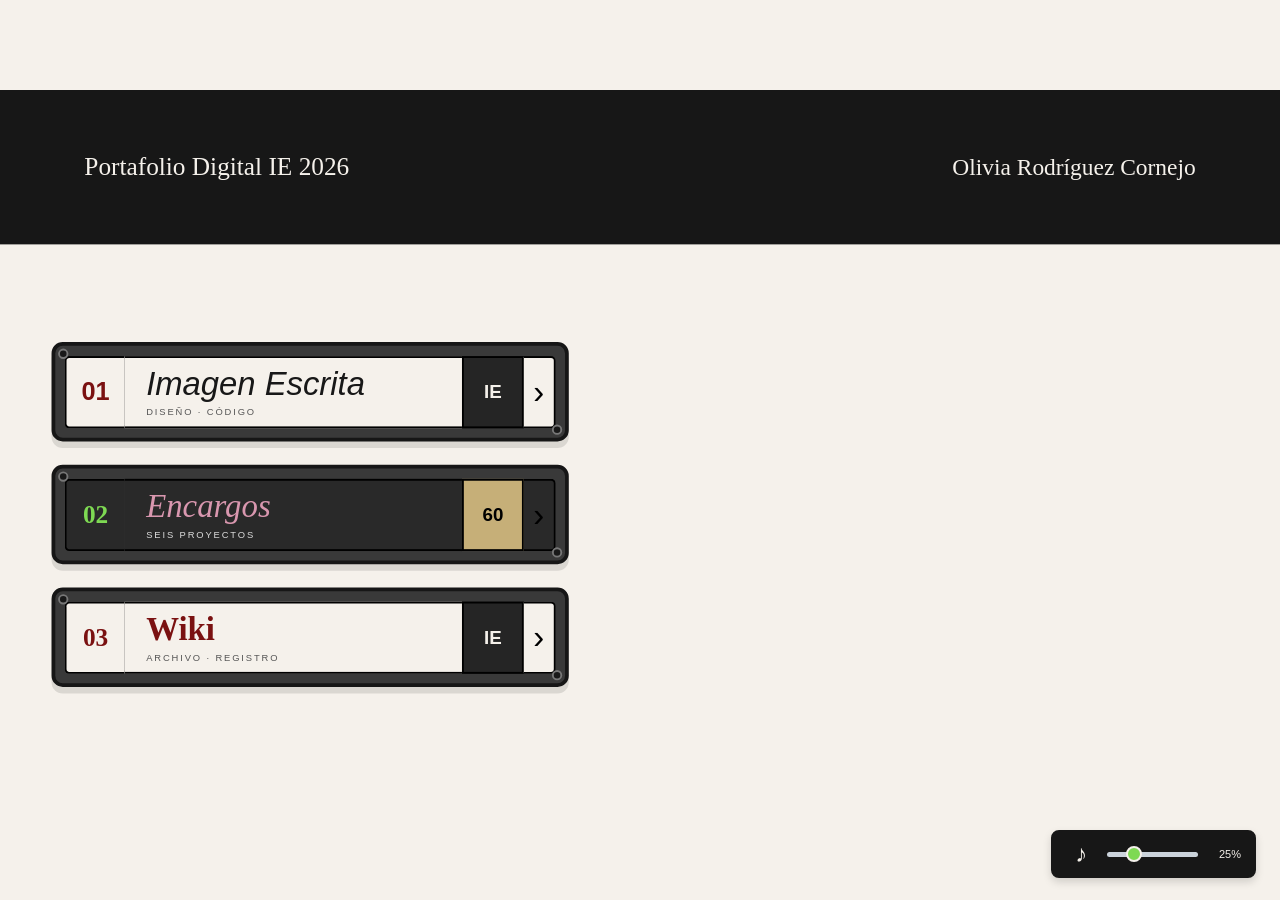
<file: index.html>
<!DOCTYPE html>
<html lang="es">

<head>
  <meta charset="UTF-8">

  <meta
    name="viewport"
    content="width=device-width, initial-scale=1.0"
  >

  <title>Portafolio Digital IE 2026</title>

  <link rel="stylesheet" href="estilos.css">
</head>

<body>

<!-- ======================================
     DATOS DE LOS SEIS ENCARGOS
====================================== -->

<template id="encargo-1">

  <img
    class="foto-encargo"
    src="imagenes/Miniatura encargo 1 IE.png"
    alt="Miniatura del encargo 1"
  >

  <video
    class="video-encargo"
    src=""
    controls
    playsinline
  ></video>

  <iframe
    class="p5-encargo"
    src=""
    allow="camera; microphone; fullscreen"
    allowfullscreen
  ></iframe>

  <h3 class="titulo-dato">Encargo 1</h3>

  <p class="texto-izquierdo-dato">El primer acercamiento a p5.js fue crear la protada de algun disco de nuestra eleccion, en la primera clase solamente aprendimos lo basico de formas, lineas y el sistema de coordenadas en el que funcióna.</p>

  <p class="texto-derecho-dato">Como elección yo opte por el disco "El gran Santiago" de Teleradio Donoso, banda que aunque actualmente no sigue activa, el vocalista Alex Andwanter continua su recorrido como solistas en una carrera muy prolifica y personalemente de mi gusto, y tocando ocasionalmente canciones de la banda, como "Amar en el Campo" "Bailar y Llorar" "Eramos Todos Felices". La banda se situa en los principios de los 2000, un sonido indie, conformado por bateria, dos guitarras y un bajo en sus presentaciónes en vivo.</p>

  <a
    class="link-jp5-dato"
    href="https://editor.p5js.org/Oooolivia/full/vYvbbpQA9"
  >
    LINK P5JS
  </a>

  <a
    class="link-wiki-dato"
    href="https://wiki.ead.pucv.cl/Encargo_1_IE_-_Gran_Santiago_-_Olivia_Rodr%C3%ADguez"
  >
    LINK WIKI
  </a>

</template>


<template id="encargo-2">

  <img
    class="foto-encargo"
    src="imagenes/Miniatura encargo 2 IE.png"
    alt="Miniatura del encargo 2"
  >

  <video
    class="video-encargo"
    src=""
    controls
    playsinline
  ></video>

  <iframe
    class="p5-encargo"
    src="https://editor.p5js.org/Oooolivia/full/JbzLVOZFd"
    allow="camera; microphone; fullscreen"
    allowfullscreen
  ></iframe>

  <h3 class="titulo-dato">Encargo 2</h3>

  <p class="texto-izquierdo-dato">¿Que situación cotidiana desencadena en una repetición? La gota de agua cae al vaso y genera un "eco", eso es lo que se quizo replicar en este encargo. Se utilizo la IA como herramienta para, en un inicio, concretar la idea abstracta. Escribi un prompt con mi idea y le pedi el codigo, lo analice, entendi algunas partes y se las preguntaba para obtener la respuesta y lograr modificar la propuesta inicial a mi idea mas cercana.</p>

  <p class="texto-derecho-dato">Prompt: Quiero hacer un loop de circulos con centro en 250,250 y que partan desde el diametro 50, y luego de 100 en 100 hasta el 700, que el loop inicia cuando la linea llegue al punto 250 y el color de los circulos sea del mismo tono desde uno mas fuerte hasta mas oscuro, la linea debe mantener el mismo degrade que los circulos hasta que se genere el circulo de diametro 700 y parta de nuevo dibujandose</p>

  <a
    class="link-jp5-dato"
    href="https://editor.p5js.org/Oooolivia/full/JbzLVOZFd"
  >
    LINK P5JS
  </a>

  <a
    class="link-wiki-dato"
    href="https://wiki.ead.pucv.cl/Encargo_2_IE_-_Olivia_Rodr%C3%ADguez_Cornejo"
  >
    LINK WIKI
  </a>

</template>


<template id="encargo-3">

  <img
    class="foto-encargo"
    src="imagenes/Miniatura encargo 3 IE.png"
    alt="Miniatura del encargo 3"
  >

  <video
    class="video-encargo"
    src=""
    controls
    playsinline
  ></video>

  <iframe
    class="p5-encargo"
    src="https://editor.p5js.org/Oooolivia/full/Qn4XNRZUi"
    allow="camera; microphone; fullscreen"
    allowfullscreen
  ></iframe>

  <h3 class="titulo-dato">Encargo 3</h3>

  <p class="texto-izquierdo-dato">El tercer encargo consistia de ocupar las siguientes opciones Funciones de transformación: translate(), rotate(), scale(), Funciones push() y pop(), Identidad circular y Generación de patrones complejos aplicando transformaciones. La premisa era crear un patrón complejo con las herramientas previamente nombradas</p>

  <p class="texto-derecho-dato">Desde las mandalas y el caleidoscopio, se recuerdan estas imagenes con repeticiones, giros y colores que se mantienen y luego se desvanecen, como inspiración para el encargo.</p>

  <a
    class="link-jp5-dato"
    href="https://editor.p5js.org/Oooolivia/full/Qn4XNRZUi"
  >
    LINK P5JS
  </a>

  <a
    class="link-wiki-dato"
    href="https://wiki.ead.pucv.cl/Encargo_3_IE_-_Olivia_Rodriguez"
  >
    LINK WIKI
  </a>

</template>


<template id="encargo-4">

  <img
    class="foto-encargo"
    src="imagenes/Miniatura encargo 4 IE.png"
    alt="Miniatura del encargo 4"
  >

  <video
    class="video-encargo"
    src=""
    controls
    playsinline
  ></video>

  <iframe
    class="p5-encargo"
    src="https://editor.p5js.org/Oooolivia/full/7vfrkykC2"
    allow="camera; microphone; fullscreen"
    allowfullscreen
  ></iframe>

  <h3 class="titulo-dato">Encargo 4</h3>

  <p class="texto-izquierdo-dato">En estre ejercicio, buscamos algun patron recursivo que interactue con el mouse, con el click, mantener el click o movimiento de este.</p>

  <p class="texto-derecho-dato">En el encargo se ocupa el mouse como una herramienta de interacción, consta entonces de una "lluvia de pelotitas", pero la gracia es que nosotros podemos controlarlo, por un momento decidimos la intensidad de la lluvia, mientras el mouse este mas a la derecha, aumentara la cantidad y velocidad, por lo contrario a la izquierda, empieza la ausencia de estas. Cada pelota obtiene una tonalidad de color, un tamaño y velocidad desde un rango por su puesto, y el mouse es quien indica el comportamiento de ellas.</p>

  <a
    class="link-jp5-dato"
    href="https://editor.p5js.org/Oooolivia/full/7vfrkykC2"
  >
    LINK P5JS
  </a>

  <a
    class="link-wiki-dato"
    href="https://wiki.ead.pucv.cl/Encargo_4_IE_-_Olivia_Rodriguez_Cornejo"
  >
    LINK WIKI
  </a>

</template>


<template id="encargo-5">

  <img
    class="foto-encargo"
    src="imagenes/Miniatura encargo 5 IE.png"
    alt="Miniatura del encargo 5"
  >

  <video
    class="video-encargo"
    src=""
    controls
    playsinline
  ></video>

  <iframe
    class="p5-encargo"
    src="https://editor.p5js.org/Oooolivia/full/iesaQkATe"
    allow="camera; microphone; fullscreen"
    allowfullscreen
  ></iframe>

  <h3 class="titulo-dato">Encargo 5</h3>

  <p class="texto-izquierdo-dato">En este encargo se buscaba crear un sistema de particulas, donde cada una de ellas tenga una aprticularidad visual, experimentar cons sus propiedades y composiciones, como tamaño, color, forma, movimiento, condicionantes de este mismo, etc.</p>

  <p class="texto-derecho-dato">Recordando y observando la flore diente de león, se ocupa su forma y movimiento para crear el encargo, tiene una interacción con el mouse en donde cada rama sale desde dentro hacia afuera, al igual que si la soplaramos. La flor en si esta formada por varias varillas que dentro de ellas tienen otro abanico, cambian entre ellas su altura, asi dando la cualidad de flor.</p>

  <a
    class="link-jp5-dato"
    href="https://editor.p5js.org/Oooolivia/full/iesaQkATe"
  >
    LINK P5JS
  </a>

  <a
    class="link-wiki-dato"
    href="https://wiki.ead.pucv.cl/Encargo_5_IE_-_Olivia_Rodriguez"
  >
    LINK WIKI
  </a>

</template>


<template id="encargo-6">

  <img
    class="foto-encargo"
    src="imagenes/Miniatura encargo 6 IE.png"
    alt="Miniatura del encargo 6"
  >

  <video
    class="video-encargo"
    src=""
    controls
    playsinline
  ></video>

  <iframe
    class="p5-encargo"
    src="https://editor.p5js.org/Oooolivia/full/MQi_dVf2_"
    allow="camera; microphone; fullscreen"
    allowfullscreen
  ></iframe>

  <h3 class="titulo-dato">Encargo 6</h3>

  <p class="texto-izquierdo-dato">Decidimos observar los rayos del sol cuando lo miramos de frente y terminamos encandilados, es un exceso de luz que absorbemos en nuestros ojos, y se expande en ellos, nos sesga, la luz nos termina por deslumbrar.

Nuestro concepto se centra en esta luminosidad excesiva de la luz directa y las formas de líneas proyectadas que aparecen en la vista.</p>

  <p class="texto-derecho-dato">Lo primero que realizamos fue abstraer y dibujar las formas de estos rayos de luz para poder pasarlos a una forma realizable con códigos. A partir de esto determinamos que para dibujar una gran cantidad de líneas que simularán los rayos debíamos utilizar un sistema de partículas.

Ya con la forma central definida, pensamos en cómo esta se presentaría en el espacio.

Pensamos en utilizar un input externo, la cámara, para que los rayos de luz se dibujaran sobre la propia imagen que graba la cámara.</p>

  <a
    class="link-jp5-dato"
    href="https://editor.p5js.org/Oooolivia/full/MQi_dVf2_"
  >
    LINK P5JS
  </a>

  <a
    class="link-wiki-dato"
    href="https://wiki.ead.pucv.cl/Proyecci%C3%B3n_Deslumbrante_-_Entrega_U1_IE"
  >
    LINK WIKI
  </a>

</template>


<!-- ======================================
     ESCENARIO PRINCIPAL
====================================== -->

<div id="escenario">

  <!-- ====================================
       PANTALLA 1: INICIO
  ==================================== -->

  <section class="diapositiva activa" id="inicio">

    <header class="cabecera-inicio">

      <h1 class="titulo-principal">
        Portafolio Digital IE 2026
      </h1>

      <span class="nombre-autora">
        Olivia Rodríguez Cornejo
      </span>

    </header>


    <div class="zona-inicio">

      <nav
        class="estante-cassettes"
        aria-label="Navegación principal"
      >

        <!-- CASETE IMAGEN ESCRITA -->

        <button
          class="cassette cassette-imagen"
          id="abrir-texto-inicio"
          type="button"
          aria-expanded="false"
          aria-controls="estuche-inicio"
        >

          <span class="cassette-extremo">01</span>

          <span class="cassette-etiqueta">

            <span class="cassette-titulo">
              Imagen Escrita
            </span>

            <span class="cassette-subtitulo">
              DISEÑO · CÓDIGO
            </span>

          </span>

          <span class="cassette-sello">IE</span>
          <span class="cassette-flecha">›</span>

        </button>


        <!-- CASETE ENCARGOS -->

        <a
          class="cassette cassette-encargos"
          id="abrir-imagen"
          href="#imagen-escrita"
        >

          <span class="cassette-extremo">02</span>

          <span class="cassette-etiqueta">

            <span class="cassette-titulo">
              Encargos
            </span>

            <span class="cassette-subtitulo">
              SEIS PROYECTOS
            </span>

          </span>

          <span class="cassette-sello">60</span>
          <span class="cassette-flecha">›</span>

        </a>


        <!-- CASETE WIKI -->

        <a
          class="cassette cassette-wiki"
          id="abrir-wiki"
          href="https://wiki.ead.pucv.cl/Imagen_Escrita_2026"
          target="_blank"
          rel="noopener noreferrer"
        >

          <span class="cassette-extremo">03</span>

          <span class="cassette-etiqueta">

            <span class="cassette-titulo">
              Wiki
            </span>

            <span class="cassette-subtitulo">
              ARCHIVO · REGISTRO
            </span>

          </span>

          <span class="cassette-sello">IE</span>
          <span class="cassette-flecha">›</span>

        </a>

      </nav>


      <!-- ESTUCHE QUE SE ABRE POR LA MITAD -->

      <div
        class="estuche-inicio"
        id="estuche-inicio"
        aria-hidden="true"
      >

        <div class="estuche-interior">

          <!-- MITAD IZQUIERDA -->

          <div class="estuche-cara estuche-cara-izquierda">

            <div class="estuche-franja">
              <span>IE</span>
              <span>2026</span>
            </div>

            <div class="estuche-papel">

              <h2>Imagen Escrita</h2>

              <p>
                La asignatura consiste en adentrarnos al
                mundo de la codificación como diseñadores,
                trabajando con p5.js y su variedad de
                opciones. Desde el primer encargo hasta
                el último, indagamos cada vez más en el
                movimiento y la interacción que el código
                nos puede brindar.
              </p>

              <span class="numero-cara">LADO A</span>

            </div>

          </div>


          <!-- MITAD DERECHA -->

          <div class="estuche-cara estuche-cara-derecha">

            <div class="casette-decorativo">

              <div class="cassette-banda-superior">
                <span>IMAGEN ESCRITA</span>
                <span>IE · 2026</span>
              </div>

              <div class="cassette-ventana">

                <div class="cassette-bobina"></div>
                <div class="cassette-cinta"></div>
                <div class="cassette-bobina"></div>

              </div>

              <p>
                Se insiste en el proceso creativo y en
                cómo lograr que la codificación sea una
                herramienta para el mundo del diseño,
                desde la conceptualización hasta la
                ejecución. En este proceso, la
                inteligencia artificial resulta una gran
                compañera, en la medida en que su uso sea
                explicitado y se utilice como editora de
                código.
              </p>

              <span class="numero-cara">LADO B</span>

            </div>

          </div>

        </div>

      </div>

    </div>

  </section>


  <!-- ====================================
       PANTALLA 2: ENCARGOS
  ==================================== -->

  <section class="diapositiva" id="imagen-escrita">

    <button
      class="volver"
      id="volver-inicio"
      type="button"
      aria-label="Volver al inicio"
    >

      <svg viewBox="0 0 80 80" aria-hidden="true">
        <path d="
          M39 0 L0 39 L39 78
          L39 57 L77 57 L77 20
          L39 20 Z"
        />
      </svg>

    </button>


    <div class="rueda">

      <svg
        class="rueda-svg"
        viewBox="0 0 520 520"
      >

        <defs id="clips-rueda"></defs>

        <g id="sectores-rueda"></g>

        <circle
          cx="260"
          cy="260"
          r="247"
          fill="none"
          stroke="black"
          stroke-width="19"
          pointer-events="none"
        />

      </svg>


      <div
        class="perilla"
        id="perilla"
        title="Arrastra para seleccionar un encargo"
      >

        <div class="perilla-interior"></div>

        <div class="aguja" id="aguja"></div>

      </div>

    </div>


    <!-- CARÁTULA DEL ENCARGO SELECCIONADO -->

    <div class="marco-derecho">

      <div
        class="panel-verde"
        id="imagen-grande"
      ></div>

    </div>

    <!-- EL DISCO LATERAL LO GENERA JAVASCRIPT -->

  </section>


  <!-- ====================================
       PANTALLA 3: DETALLE
  ==================================== -->

  <section class="diapositiva" id="detalle">

    <button
      class="volver"
      id="volver-rueda"
      type="button"
      aria-label="Volver a la rueda"
    >

      <svg viewBox="0 0 80 80" aria-hidden="true">
        <path d="
          M39 0 L0 39 L39 78
          L39 57 L77 57 L77 20
          L39 20 Z"
        />
      </svg>

    </button>


    <!-- PROYECTO P5.JS / VIDEO / IMAGEN -->

    <div class="marco-izquierdo">

      <div
        class="panel-verde"
        id="imagen-detalle"
      ></div>

    </div>


    <!-- CD IRIDISCENTE CON TEXTOS -->

    <div class="marco-texto">

      <div class="circulo-gris">

        <h2 id="titulo-encargo">
          Encargo 1
        </h2>

        <div
          class="texto-izquierda"
          id="texto-izquierda"
        ></div>

        <div
          class="texto-derecha"
          id="texto-derecha"
        ></div>

        <div class="anillo-gris">

          <div class="orificio"></div>

        </div>


        <div class="enlaces">

          <a
            id="link-jp5"
            target="_blank"
            rel="noopener noreferrer"
          >
            LINK P5JS
          </a>

          <a
            id="link-wiki"
            target="_blank"
            rel="noopener noreferrer"
          >
            LINK WIKI
          </a>

        </div>

      </div>

    </div>

  </section>

</div>


<!-- ======================================
     REPRODUCTOR DE MÚSICA

     ¡ESTA ES LA PARTE CORREGIDA!

     El archivo debe existir en:

     audio/Eras Mi Persona Favorita - Teleradio Donoso.mp3

     Si tu archivo es MP4, cambia la
     extensión y el tipo como se explica
     después del código.
====================================== -->

<audio
  id="musica-fondo"
  loop
  preload="auto"
>

  <source
    src="audio/Eras Mi Persona Favorita - Teleradio Donoso.mp3"
    type="audio/mpeg"
  >

  Tu navegador no admite este formato de audio.

</audio>


<!-- ======================================
     CONTROL DE VOLUMEN
     ESQUINA INFERIOR DERECHA
====================================== -->

<div
  class="control-musica"
  id="control-musica"
>

  <button
    class="boton-sonido"
    id="boton-sonido"
    type="button"
    aria-label="Silenciar música"
    aria-pressed="false"
  >
    ♪
  </button>

  <input
    type="range"
    id="volumen-musica"
    min="0"
    max="100"
    value="25"
    step="1"
    aria-label="Volumen de la música"
  >

  <span
    class="porcentaje-volumen"
    id="porcentaje-volumen"
  >
    25%
  </span>

</div>


<!-- ======================================
     CARGAR JAVASCRIPT
====================================== -->

<script src="script.js"></script>

</body>
</html>
</file>
<file: estilos.css>
/* ==========================================
   PORTAFOLIO DIGITAL IE 2026
   CSS COMPLETO CON REPRODUCTOR DE MÚSICA
   ========================================== */

:root {
  --rojo: #7a1111;
  --crema: #f5f1eb;
  --verde: #7ed953;
  --gris: #cbd3db;
  --negro: #000;

  --duracion-pantalla: 0.8s;
  --duracion-cassette: 1.3s;
  --duracion-libro: 2s;

  --separacion-central: 30px;

  --intensidad-plastico: 0.75;
  --velocidad-plastico: 5.5s;

  --intensidad-iridiscencia: 0.92;
  --velocidad-destello: 8s;

  --caratula-x: 673px;
  --caratula-y: 194px;
  --caratula-ancho: 493px;
  --caratula-alto: 493px;

  --disco-x: 960px;
  --disco-y: 253px;
  --disco-tamano: 360px;

  /* TAPA DEL LIBRO A TAMAÑO FINAL */
  --tapa-final-x: 660px;
  --tapa-final-y: 113px;
  --tapa-final-ancho: 643px;
  --tapa-final-alto: 542px;
}


/* ==========================================
   CONFIGURACIÓN GENERAL
   ========================================== */

* {
  box-sizing: border-box;
}

html,
body {
  width: 100%;
  height: 100%;
  margin: 0;
  padding: 0;
  overflow: hidden;
  background: var(--crema);
}

body {
  font-family: Georgia, "Times New Roman", serif;
}

button,
a {
  -webkit-tap-highlight-color: transparent;
}

#escenario {
  position: absolute;
  top: 0;
  left: 0;

  width: 1366px;
  height: 768px;

  overflow: hidden;
  background: var(--crema);
  transform-origin: top left;
}


/* ==========================================
   TRANSICIÓN SUAVE ENTRE PANTALLAS
   ========================================== */

.diapositiva {
  position: absolute;
  inset: 0;
  display: block;

  background: var(--crema);

  opacity: 0;
  visibility: hidden;
  pointer-events: none;

  transform: translateX(35px);

  transition:
    opacity var(--duracion-pantalla) ease,
    transform var(--duracion-pantalla)
      cubic-bezier(0.22, 0.75, 0.25, 1),
    visibility 0s linear var(--duracion-pantalla);
}

.diapositiva.activa {
  opacity: 1;
  visibility: visible;
  pointer-events: auto;

  transform: translateX(0);
  z-index: 2;

  transition:
    opacity var(--duracion-pantalla) ease,
    transform var(--duracion-pantalla)
      cubic-bezier(0.22, 0.75, 0.25, 1),
    visibility 0s;
}

.diapositiva.saliendo {
  opacity: 0;
  visibility: visible;
  pointer-events: none;

  transform: translateX(-35px);
  z-index: 1;

  transition:
    opacity var(--duracion-pantalla) ease,
    transform var(--duracion-pantalla)
      cubic-bezier(0.22, 0.75, 0.25, 1);
}


/* ==========================================
   HEADER INICIAL
   ========================================== */

.cabecera-inicio {
  position: absolute;
  top: 0;
  left: 0;

  width: 100%;
  height: 165px;
  padding: 0 90px;

  display: flex;
  justify-content: space-between;
  align-items: center;

  background: #171717;
}

.titulo-principal {
  margin: 0;
  color: var(--crema);
  font-size: 27px;
  font-weight: normal;
  line-height: 1.2;
}

.nombre-autora {
  color: var(--crema);
  font-size: 25px;
  font-weight: normal;
  text-align: right;
  white-space: nowrap;
}


/* ==========================================
   PANTALLA INICIAL
   ========================================== */

.zona-inicio {
  position: absolute;
  left: 0;
  top: 165px;

  width: 100%;
  height: 603px;
  background: var(--crema);
}

.estante-cassettes {
  position: absolute;
  left: 55px;
  top: 104px;

  width: 552px;

  display: flex;
  flex-direction: column;
  gap: 25px;
  z-index: 5;
}

.cassette {
  position: relative;

  display: flex;
  align-items: center;

  width: 552px;
  height: 106px;
  padding: 10px;

  border: 4px solid #161616;
  border-radius: 12px;

  background: #393939;
  box-shadow: 0 7px 0 rgba(0, 0, 0, 0.11);

  text-align: left;
  text-decoration: none;
  cursor: pointer;

  transition:
    transform 0.25s ease,
    box-shadow 0.25s ease;
}

.cassette::before,
.cassette::after {
  content: "";

  position: absolute;

  width: 7px;
  height: 7px;

  border: 2px solid #777;
  border-radius: 50%;

  background: #191919;
}

.cassette::before {
  top: 3px;
  left: 3px;
}

.cassette::after {
  right: 3px;
  bottom: 3px;
}

.cassette:hover {
  transform: scale(1.045);
  box-shadow: 0 11px 0 rgba(0,0,0,0.14);
}

.cassette:focus-visible {
  outline: 3px solid var(--rojo);
  outline-offset: 6px;
}

.cassette-extremo {
  width: 64px;
  height: 77px;
  flex-shrink: 0;

  display: flex;
  align-items: center;
  justify-content: center;

  border: 2px solid black;
  border-right: none;
  border-radius: 5px 0 0 5px;

  background: var(--crema);
  color: var(--rojo);

  font-size: 27px;
  font-weight: bold;
}

.cassette-etiqueta {
  position: relative;

  height: 77px;
  flex: 1;

  display: flex;
  flex-direction: column;
  justify-content: center;

  padding: 0 23px;

  border-top: 2px solid black;
  border-bottom: 2px solid black;

  background: var(--crema);
}

.cassette-titulo {
  font-size: 35px;
  font-style: italic;
  line-height: 1.1;
  color: #181818;
}

.cassette-subtitulo {
  margin-top: 5px;

  font-family: Arial, Helvetica, sans-serif;
  font-size: 10px;
  letter-spacing: 2px;
  color: #555;
}

.cassette-sello {
  width: 66px;
  height: 77px;
  flex-shrink: 0;

  display: flex;
  align-items: center;
  justify-content: center;

  border: 2px solid black;
  background: #252525;
  color: var(--crema);

  font-family: Arial, Helvetica, sans-serif;
  font-size: 20px;
  font-weight: bold;
}

.cassette-flecha {
  width: 34px;
  height: 77px;
  flex-shrink: 0;

  display: flex;
  align-items: center;
  justify-content: center;

  border-top: 2px solid black;
  border-right: 2px solid black;
  border-bottom: 2px solid black;
  border-radius: 0 5px 5px 0;

  background: var(--crema);
  color: black;

  font-family: Arial, Helvetica, sans-serif;
  font-size: 35px;
}

.cassette-imagen.abierto {
  box-shadow: 0 7px 0 var(--verde);
}

.cassette-imagen.abierto .cassette-etiqueta {
  background: #e4f0dd;
}

.cassette-encargos .cassette-extremo,
.cassette-encargos .cassette-etiqueta,
.cassette-encargos .cassette-flecha {
  background: #292929;
}

.cassette-encargos .cassette-titulo {
  color: #d997af;
}

.cassette-encargos .cassette-subtitulo {
  color: #ddd;
}

.cassette-encargos .cassette-extremo {
  color: var(--verde);
}

.cassette-encargos .cassette-sello {
  background: #c6af78;
  color: black;
}

.cassette-wiki .cassette-titulo {
  color: var(--rojo);
  font-style: normal;
  font-weight: bold;
}

.cassette-wiki .cassette-extremo {
  color: var(--rojo);
}


/* ==========================================
   ESTUCHE DEL CASETE IMAGEN ESCRITA
   ========================================== */

.estuche-inicio {
  position: absolute;
  left: 681px;
  top: 81px;

  width: 632px;
  height: 460px;

  perspective: 1300px;
  z-index: 2;
  pointer-events: none;
}

.estuche-interior {
  display: flex;
  width: 100%;
  height: 100%;

  transform-style: preserve-3d;
  filter:
    drop-shadow(6px 9px 5px rgba(0,0,0,0.11));
}

.estuche-cara {
  position: relative;

  width: 50%;
  height: 100%;

  border: 5px solid #222;
  overflow: hidden;

  opacity: 0;

  backface-visibility: hidden;
  -webkit-backface-visibility: hidden;

  transition:
    transform var(--duracion-cassette)
      cubic-bezier(0.22,0.72,0.27,1),
    opacity 0.45s ease;
}

.estuche-cara-izquierda {
  display: flex;

  background: #f0e8df;
  border-right-width: 3px;

  transform-origin: right center;
  transform: rotateY(88deg);
}

.estuche-cara-derecha {
  padding: 13px;

  background: #373737;
  border-left-width: 3px;

  box-shadow: inset 0 0 0 8px #666;

  transform-origin: left center;
  transform: rotateY(-88deg);
}

.estuche-inicio.abierto .estuche-cara {
  transform: rotateY(0deg);
  opacity: 1;
}

.estuche-franja {
  display: flex;
  flex-direction: column;
  align-items: center;
  justify-content: space-between;

  width: 39px;
  height: 100%;
  flex-shrink: 0;

  padding: 21px 0;

  background: #252525;
  color: var(--crema);

  font-family: Arial, Helvetica, sans-serif;
  font-size: 13px;
  writing-mode: vertical-rl;
}

.estuche-papel {
  position: relative;
  flex: 1;

  padding: 35px 19px;
  background: #efe6da;
}

.estuche-papel h2 {
  margin: 0 0 24px;
  color: var(--rojo);
  font-size: 26px;
  line-height: 1.1;
}

.estuche-papel p {
  margin: 0;
  font-size: 15px;
  line-height: 1.45;
  text-align: justify;
  hyphens: auto;
}

.numero-cara {
  position: absolute;
  right: 17px;
  bottom: 15px;

  color: var(--rojo);
  font-family: Arial, Helvetica, sans-serif;
  font-size: 11px;
  letter-spacing: 2px;
}

.casette-decorativo {
  position: relative;
  width: 100%;
  height: 100%;
  padding: 18px;

  border: 2px solid #777;
  border-radius: 9px;

  background: #262626;
  color: var(--crema);
}

.cassette-banda-superior {
  display: flex;
  justify-content: space-between;

  padding-bottom: 12px;
  border-bottom: 2px solid #aaa;

  font-family: Arial, Helvetica, sans-serif;
  font-size: 10px;
  letter-spacing: 1px;
}

.cassette-ventana {
  display: flex;
  align-items: center;
  justify-content: space-around;

  height: 116px;
  margin: 18px 0;

  border: 2px solid #777;
  border-radius: 12px;
  background: #171717;
}

.cassette-bobina {
  width: 58px;
  height: 58px;

  border: 12px solid #aaa;
  border-radius: 50%;

  background: #202020;
  box-shadow: 0 0 0 7px #333;
}

.cassette-cinta {
  width: 48px;
  height: 17px;

  border: 2px solid #777;
  border-radius: 3px;
  background: #6b5246;
}

.casette-decorativo p {
  margin: 0;
  font-size: 13px;
  line-height: 1.4;
  text-align: justify;
  hyphens: auto;
}

.estuche-cara-derecha .numero-cara {
  color: var(--crema);
}


/* ==========================================
   PANTALLA 2: RUEDA Y CARÁTULA
   ========================================== */

#imagen-escrita {
  background: var(--crema);
}

#imagen-escrita::before {
  content: "Portafolio Digital IE 2026";

  position: absolute;
  top: 0;
  left: 0;

  display: flex;
  align-items: center;

  width: 100%;
  height: 84px;
  padding: 0 35px;

  background: #171717;
  color: var(--crema);

  font-size: 30px;
  z-index: 8;
  pointer-events: none;
}


/* FLECHAS DE RETORNO */

.volver {
  position: absolute;
  top: 10px;
  left: 26px;

  width: 77px;
  height: 79px;
  padding: 0;

  border: none;
  background: none;

  cursor: pointer;
  z-index: 10;
}

.volver svg {
  display: block;
  width: 100%;
  height: 100%;
  fill: black;
}

#volver-inicio {
  top: 105px;
  left: 27px;
}


/* RUEDA DE MINIATURAS */

.rueda {
  position: absolute;
  left: 65px;
  top: 187px;

  width: 520px;
  height: 520px;
  z-index: 3;
}

.rueda-svg {
  display: block;
  width: 520px;
  height: 520px;

  overflow: visible;
  filter: drop-shadow(0 6px 5px rgba(0,0,0,0.15));
}

.sector {
  cursor: pointer;
  transform-box: fill-box;
  transform-origin: center;

  transition:
    transform 0.22s ease-in-out,
    filter 0.22s ease-in-out;
}

.sector.seleccionado {
  transform: scale(1.065);
  filter: brightness(1.1);
}

.sector:focus {
  outline: none;
  filter: brightness(1.15);
}

.sector .contorno-sector {
  stroke: black;
  stroke-width: 3;
  stroke-linejoin: round;
}


/* PERILLA EN AMBOS SENTIDOS */

.perilla {
  position: absolute;
  left: 198px;
  top: 198px;

  display: flex;
  align-items: center;
  justify-content: center;

  width: 124px;
  height: 124px;

  border: 5px solid #222;
  border-radius: 50%;

  background:
    repeating-conic-gradient(
      #292929 0deg 5deg,
      #555 5deg 8deg,
      #292929 8deg 13deg
    );

  z-index: 5;
  cursor: grab;
  touch-action: none;
  user-select: none;

  box-shadow: 0 3px 7px rgba(0,0,0,0.26);
}

.perilla:active {
  cursor: grabbing;
}

.perilla-interior {
  width: 105px;
  height: 105px;

  border: 2px solid #222;
  border-radius: 50%;

  background:
    conic-gradient(
      #3b3b3b,
      #737373,
      #333,
      #595959,
      #3b3b3b
    );

  pointer-events: none;
}

.aguja {
  position: absolute;
  top: 0;
  left: 0;

  width: 114px;
  height: 114px;

  transform: rotate(30deg);
  transition: transform 0.3s ease-in-out;
  pointer-events: none;
}

.aguja::before {
  content: "";

  position: absolute;
  top: 8px;
  left: 49px;

  width: 20px;
  height: 82px;

  border: 7px solid #303030;
  border-radius: 12px;

  background: #79a5ff;

  transform: rotate(-3deg);
  transform-origin: bottom center;
}


/* CD LATERAL GIRATORIO */

.disco-lateral {
  position: absolute;
  left: var(--disco-x);
  top: var(--disco-y);

  width: var(--disco-tamano);
  height: var(--disco-tamano);

  border: 5px solid #424242;
  border-radius: 50%;

  background: #c8cbd0;
  overflow: hidden;

  z-index: 1;
  pointer-events: none;

  box-shadow: 0 8px 15px rgba(0,0,0,0.14);
}

.disco-lateral-giro {
  position: absolute;
  inset: 0;

  overflow: hidden;
  border-radius: 50%;

  animation: girar-disco-lateral 14s linear infinite;
}

.disco-lateral-imagen {
  display: block;
  width: 100%;
  height: 100%;

  object-fit: cover;
  border-radius: 50%;
}

.disco-lateral-giro::before {
  content: "";

  position: absolute;
  inset: 0;

  border-radius: 50%;

  background:
    conic-gradient(
      from 30deg,
      transparent 0deg,
      rgba(150,215,235,0.15) 45deg,
      rgba(220,160,235,0.16) 95deg,
      transparent 150deg,
      rgba(150,245,185,0.14) 225deg,
      transparent 310deg,
      transparent 360deg
    );

  z-index: 2;
  pointer-events: none;
}

.disco-lateral-giro::after {
  content: "";

  position: absolute;
  left: 50%;
  top: 50%;

  width: 17%;
  height: 17%;

  transform: translate(-50%, -50%);

  border: 10px solid #d9dce0;
  border-radius: 50%;

  background: var(--crema);

  box-shadow:
    0 0 0 3px rgba(40,40,40,0.45),
    inset 0 0 0 3px #bcbfc4;

  z-index: 4;
}

@keyframes girar-disco-lateral {
  to {
    transform: rotate(360deg);
  }
}


/* CARÁTULA PLASTIFICADA */

.marco-derecho {
  position: absolute;

  left: var(--caratula-x);
  top: var(--caratula-y);

  width: var(--caratula-ancho);
  height: var(--caratula-alto);

  padding: 10px 8px;

  border: 5px solid #202020;
  border-left-width: 43px;

  background: #e7e5df;

  z-index: 2;
  box-shadow: 0 7px 11px rgba(0,0,0,0.15);
}

.marco-derecho::before {
  content: "";

  position: absolute;
  inset: 0;

  pointer-events: none;
  z-index: 4;

  background:
    linear-gradient(
      132deg,
      rgba(255,255,255,0.28),
      transparent 35%,
      rgba(255,255,255,0.07) 64%,
      transparent
    );
}

.panel-verde {
  width: 100%;
  height: 100%;

  background: var(--verde);
  overflow: hidden;
}

.panel-verde img,
.panel-verde video,
.panel-verde iframe {
  display: block;
  width: 100%;
  height: 100%;
}

.panel-verde img,
.panel-verde video {
  object-fit: cover;
  object-position: center;
}

.panel-verde video,
.panel-verde iframe {
  background: var(--verde);
}

.panel-verde iframe {
  border: none;
  pointer-events: auto;
}

.marco-derecho .panel-verde {
  position: relative;
  isolation: isolate;
}

.marco-derecho .panel-verde img {
  position: relative;
  z-index: 0;
}

.marco-derecho .panel-verde::before {
  content: "";

  position: absolute;
  inset: -40%;

  background:
    linear-gradient(
      115deg,
      transparent 28%,
      rgba(255,255,255,0.03) 36%,
      rgba(255,255,255,0.14) 42%,
      rgba(255,255,255,0.58) 49%,
      rgba(255,255,255,0.16) 55%,
      transparent 65%
    );

  opacity: var(--intensidad-plastico);
  pointer-events: none;
  z-index: 2;

  animation:
    mover-brillo-plastico
    var(--velocidad-plastico)
    ease-in-out infinite alternate;
}

.marco-derecho .panel-verde::after {
  content: "";

  position: absolute;
  inset: 0;

  pointer-events: none;
  z-index: 3;

  background:
    linear-gradient(
      to bottom,
      rgba(255,255,255,0.25),
      rgba(255,255,255,0.08) 14%,
      transparent 35%,
      transparent 78%,
      rgba(0,0,0,0.10)
    );

  box-shadow:
    inset 0 0 0 2px rgba(255,255,255,0.32),
    inset 0 14px 24px rgba(255,255,255,0.11),
    inset 0 -12px 24px rgba(0,0,0,0.05);
}

@keyframes mover-brillo-plastico {
  from {
    transform: translateX(-22%) rotate(-5deg);
    opacity: 0.45;
  }

  to {
    transform: translateX(22%) rotate(5deg);
    opacity: var(--intensidad-plastico);
  }
}


/* ==========================================
   PANTALLA 3: DETALLE DEL ENCARGO
   ========================================== */

#detalle {
  background: var(--crema);
}

.marco-izquierdo {
  position: absolute;

  left: 117px;
  top: 113px;

  width: 545px;
  height: 542px;

  border: 4px solid black;
  padding: 10px 0;
}

.marco-texto {
  position: absolute;

  left: 660px;
  top: 113px;

  width: 643px;
  height: 542px;

  border: 4px solid black;
  border-left-width: 48px;
}


/* CÍRCULO IRIDISCENTE */

.circulo-gris {
  position: absolute;

  left: 17px;
  top: 16px;

  width: 502px;
  height: 502px;

  overflow: hidden;
  isolation: isolate;

  border: 2px solid rgba(95,97,101,0.72);
  border-radius: 50%;

  background: #dce2e7;

  box-shadow:
    inset 0 0 0 3px rgba(255,255,255,0.65),
    inset 0 0 18px rgba(255,255,255,0.45),
    0 3px 7px rgba(0,0,0,0.12);
}

.circulo-gris::before {
  content: "";

  position: absolute;
  inset: -18%;

  border-radius: 50%;

  background:
    radial-gradient(
      ellipse at 30% 22%,
      rgba(255,255,255,0.78),
      transparent 36%
    ),
    radial-gradient(
      circle at 50% 50%,
      rgba(255,255,255,0.38),
      rgba(255,255,255,0.06) 42%,
      transparent 72%
    ),
    conic-gradient(
      from 22deg at 50% 50%,
      #a5f5db 0deg,
      #8debea 28deg,
      #8fcaf4 52deg,
      #b3b3ef 77deg,
      #ecafe5 98deg,
      #f6bad4 116deg,
      #f6e7a1 139deg,
      #d9f6a9 158deg,
      #a3edcd 181deg,
      #a2f3ee 207deg,
      #bdd3fb 231deg,
      #e6b5ed 255deg,
      #fac3d3 279deg,
      #f5e4a0 303deg,
      #c3f4b0 330deg,
      #a5f5db 360deg
    );

  opacity: var(--intensidad-iridiscencia);
  z-index: 0;
  pointer-events: none;

  animation:
    rotar-iridiscencia-realista
    36s linear infinite;
}

.circulo-gris::after {
  content: "";

  position: absolute;
  inset: -35%;

  border-radius: 50%;

  background:
    repeating-radial-gradient(
      circle,
      transparent 0 2px,
      rgba(255,255,255,0.14) 2.5px,
      transparent 3.5px
    ),
    linear-gradient(
      118deg,
      transparent 23%,
      rgba(255,255,255,0.03) 33%,
      rgba(255,255,255,0.13) 40%,
      rgba(255,255,255,0.43) 47%,
      rgba(255,255,255,0.66) 50%,
      rgba(255,255,255,0.30) 54%,
      rgba(255,255,255,0.08) 61%,
      transparent 72%
    );

  mix-blend-mode: screen;
  opacity: 0.72;
  z-index: 1;
  pointer-events: none;

  animation:
    destello-cd-realista
    var(--velocidad-destello)
    ease-in-out infinite alternate;
}

@keyframes rotar-iridiscencia-realista {
  to {
    transform: rotate(360deg);
  }
}

@keyframes destello-cd-realista {
  from {
    transform: translateX(-13%) rotate(-8deg);
    opacity: 0.4;
  }

  to {
    transform: translateX(13%) rotate(8deg);
    opacity: 0.78;
  }
}


/* TÍTULO Y COLUMNAS */

#titulo-encargo {
  position: absolute;
  top: 62px;
  left: 0;

  width: 100%;
  margin: 0;

  font-size: 40px;
  font-weight: bold;
  line-height: 1.1;
  text-align: center;

  color: black;
  z-index: 5;
}

.texto-izquierda,
.texto-derecha {
  position: absolute;
  top: 140px;

  width: calc(
    251px - var(--separacion-central) / 2
  );

  height: 240px;
  margin: 0;
  padding: 0;

  font-size: 13px;
  line-height: 18px;

  color: #111;
  text-align: justify;
  text-justify: inter-word;
  hyphens: auto;
  overflow-wrap: break-word;

  overflow-x: hidden;
  overflow-y: auto;

  scrollbar-width: thin;
  scrollbar-color: #78818a transparent;

  text-shadow: 0 0 1px rgba(255,255,255,0.35);
  z-index: 3;
}

.texto-izquierda {
  left: 0;
}

.texto-derecha {
  right: 0;
}

.texto-izquierda::before,
.texto-izquierda::after,
.texto-derecha::before,
.texto-derecha::after {
  content: none;
}

.forma-exterior,
.forma-interior {
  display: block;
  height: 240px;
  pointer-events: none;
  shape-margin: 2px;
}

.texto-izquierda .forma-exterior {
  float: left;
  width: 85px;

  shape-outside: polygon(
    0% 0%,38% 0%,29% 10%,
    18% 22%,9% 35%,1% 48%,
    0% 55%,5% 68%,15% 82%,
    36% 100%,0% 100%
  );
}

.texto-izquierda .forma-interior {
  float: right;
  width: 66px;

  shape-outside: polygon(
    100% 0%,100% 19%,73% 24%,
    43% 33%,24% 43%,20% 50%,
    24% 57%,43% 67%,73% 76%,
    100% 81%,100% 100%
  );
}

.texto-derecha .forma-exterior {
  float: right;
  width: 85px;

  shape-outside: polygon(
    100% 0%,62% 0%,71% 10%,
    82% 22%,91% 35%,99% 48%,
    100% 55%,95% 68%,85% 82%,
    64% 100%,100% 100%
  );
}

.texto-derecha .forma-interior {
  float: left;
  width: 66px;

  shape-outside: polygon(
    0% 0%,0% 19%,27% 24%,
    57% 33%,76% 43%,80% 50%,
    76% 57%,57% 67%,27% 76%,
    0% 81%,0% 100%
  );
}

.texto-contenido {
  display: inline;
  white-space: pre-line;
}

.texto-izquierda::-webkit-scrollbar,
.texto-derecha::-webkit-scrollbar {
  width: 4px;
}

.texto-izquierda::-webkit-scrollbar-thumb,
.texto-derecha::-webkit-scrollbar-thumb {
  background: #78818a;
  border-radius: 8px;
}


/* ARO METÁLICO */

.anillo-gris {
  position: absolute;
  top: 184px;
  left: 184px;

  display: flex;
  align-items: center;
  justify-content: center;

  width: 134px;
  height: 134px;

  border: 4px solid rgba(110,113,117,0.8);
  border-radius: 50%;

  background:
    radial-gradient(
      circle at 34% 28%,
      #fff 0%,
      #f1f1f1 22%,
      #c6c7ca 48%,
      #f9f9f9 72%,
      #a6a9ad 100%
    );

  box-shadow:
    0 0 0 3px rgba(255,255,255,0.6),
    0 0 0 6px rgba(118,122,127,0.45),
    inset 0 0 12px rgba(0,0,0,0.13);

  z-index: 4;
  pointer-events: none;
}

.orificio {
  width: 75px;
  height: 75px;

  border: 3px solid rgba(155,159,164,0.8);
  border-radius: 50%;

  background: var(--crema);

  box-shadow:
    inset 0 0 7px rgba(0,0,0,0.14);
}


/* ENLACES P5JS Y WIKI */

.enlaces {
  position: absolute;
  top: 388px;
  left: 0;

  display: flex;
  flex-direction: column;
  align-items: center;

  width: 100%;

  font-size: 12px;
  line-height: 18px;

  z-index: 5;
}

.enlaces a {
  color: black;
  text-decoration: none;
  cursor: pointer;
}

.enlaces a:hover {
  text-decoration: underline;
}

.enlaces a:focus-visible {
  outline: 2px solid black;
  outline-offset: 3px;
}


/* ==========================================
   APERTURA DEL LIBRO A TAMAÑO FINAL
   ========================================== */

.libro-escena {
  position: absolute;

  left: var(--tapa-final-x);
  top: var(--tapa-final-y);

  width: var(--tapa-final-ancho);
  height: var(--tapa-final-alto);

  perspective: 1400px;
  perspective-origin: center center;

  z-index: 20;
  pointer-events: none;
}

.libro-hoja {
  position: relative;
  width: 100%;
  height: 100%;

  transform-style: preserve-3d;
  transform-origin: left center;
  will-change: transform;

  animation:
    abrir-libro
    var(--duracion-libro)
    cubic-bezier(0.45,0,0.55,1)
    forwards;
}

.libro-cara {
  position: absolute;
  inset: 0;

  width: 100%;
  height: 100%;

  backface-visibility: hidden;
  -webkit-backface-visibility: hidden;
}

.libro-cara .panel-verde {
  width: 100%;
  height: 100%;
}

.libro-cara-trasera {
  transform: rotateY(180deg);
}

@keyframes abrir-libro {
  from {
    transform: rotateY(0deg);
  }

  to {
    transform: rotateY(-180deg);
  }
}

#detalle.detalle-entrando .marco-izquierdo,
#detalle.detalle-entrando .marco-texto {
  animation:
    aparecer-contenido
    var(--duracion-libro)
    ease-in-out both;
}

@keyframes aparecer-contenido {
  0%,30% {
    opacity: 0;
  }

  100% {
    opacity: 1;
  }
}


/* ==========================================
   NUEVO: CONTROL DE MÚSICA

   Siempre visible en la esquina inferior
   derecha, independiente del escenario.
   ========================================== */

.control-musica {
  position: fixed;
  right: 24px;
  bottom: 22px;

  display: flex;
  align-items: center;
  gap: 11px;

  width: 205px;
  min-height: 48px;
  padding: 0 13px;

  border: 2px solid #171717;
  border-radius: 8px;

  background: #171717;
  color: var(--crema);

  box-shadow: 0 4px 8px rgba(0,0,0,0.15);

  z-index: 1000;
}

.boton-sonido {
  width: 30px;
  height: 34px;
  flex-shrink: 0;

  padding: 0;
  border: none;

  background: transparent;
  color: var(--crema);

  font-family: Georgia, "Times New Roman", serif;
  font-size: 24px;
  line-height: 1;

  cursor: pointer;
}

.boton-sonido:hover {
  color: var(--verde);
}


/* CONTROL DESLIZANTE */

#volumen-musica {
  flex: 1;
  min-width: 0;

  height: 5px;
  margin: 0;

  appearance: none;
  -webkit-appearance: none;

  border-radius: 5px;
  background: var(--gris);

  cursor: pointer;
}

#volumen-musica::-webkit-slider-thumb {
  appearance: none;
  -webkit-appearance: none;

  width: 16px;
  height: 16px;

  border: 2px solid var(--crema);
  border-radius: 50%;

  background: var(--verde);
  cursor: pointer;
}

#volumen-musica::-moz-range-thumb {
  width: 12px;
  height: 12px;

  border: 2px solid var(--crema);
  border-radius: 50%;

  background: var(--verde);
  cursor: pointer;
}

.porcentaje-volumen {
  min-width: 32px;

  font-family: Arial, Helvetica, sans-serif;
  font-size: 11px;
  text-align: right;
  color: var(--crema);
}

.boton-sonido:focus-visible,
#volumen-musica:focus-visible {
  outline: 2px solid var(--verde);
  outline-offset: 4px;
}


/* ==========================================
   MOVIMIENTO REDUCIDO
   ========================================== */

@media (prefers-reduced-motion: reduce) {
  .diapositiva,
  .diapositiva.activa,
  .diapositiva.saliendo,
  .cassette,
  .estuche-cara {
    transition: none;
  }

  .circulo-gris::before,
  .circulo-gris::after,
  .marco-derecho .panel-verde::before,
  .disco-lateral-giro {
    animation: none;
  }
}
</file>
